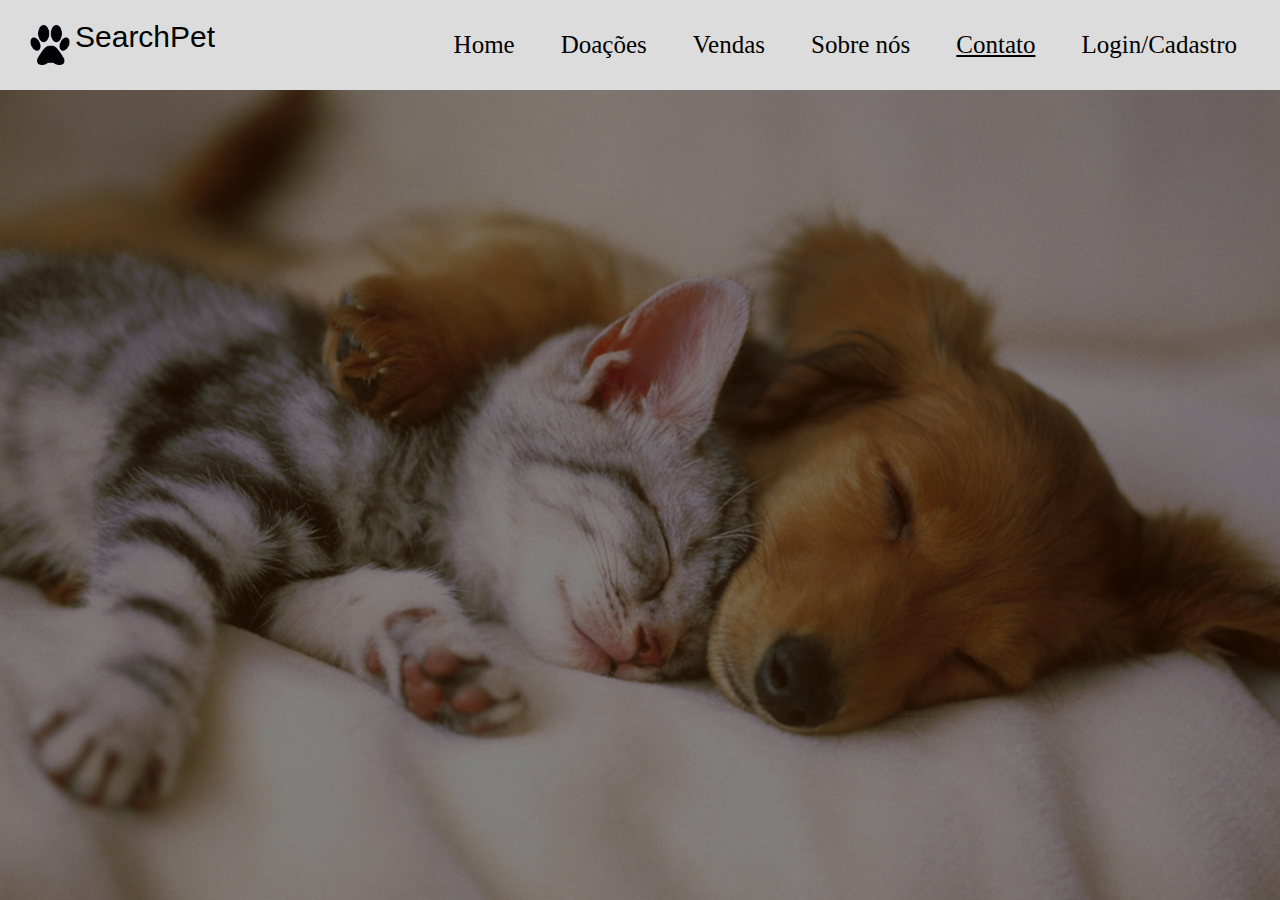
<file: searchpet/contato/index.html>
<!DOCTYPE html>
<html lang="en">

<head>
    <meta charset="UTF-8">
    <meta http-equiv="X-UA-Compatible" content="IE=edge">
    <meta name="viewport" content="width=device-width, initial-scale=1.0">
    <title>Document</title>
    <link rel="stylesheet" href="./style.css">
</head>

<body>

    <header>

        

        <div class="logo">

            <img src="./logo.png" id="imglogo">
            <p id="textologo">SearchPet</p>

        </div>
        
        <div class="botoes">

            <ul >
                <li><a href="../home/index.html">Home</a></li>
                <li><a href="../doacoes/index.html">Doações</a></li>
                <li><a href="../vendas/index.html">Vendas</li>
                <li><a href="../sobre/index.html">Sobre nós</a></li>
                <li><u>Contato</u></li>
                <li>Login/Cadastro</li>



            </ul>
        </div>

</header>



    <div class="main">

        <div id="quadro">
            
            
        </div>
    </div>


</body>

</html>
</file>
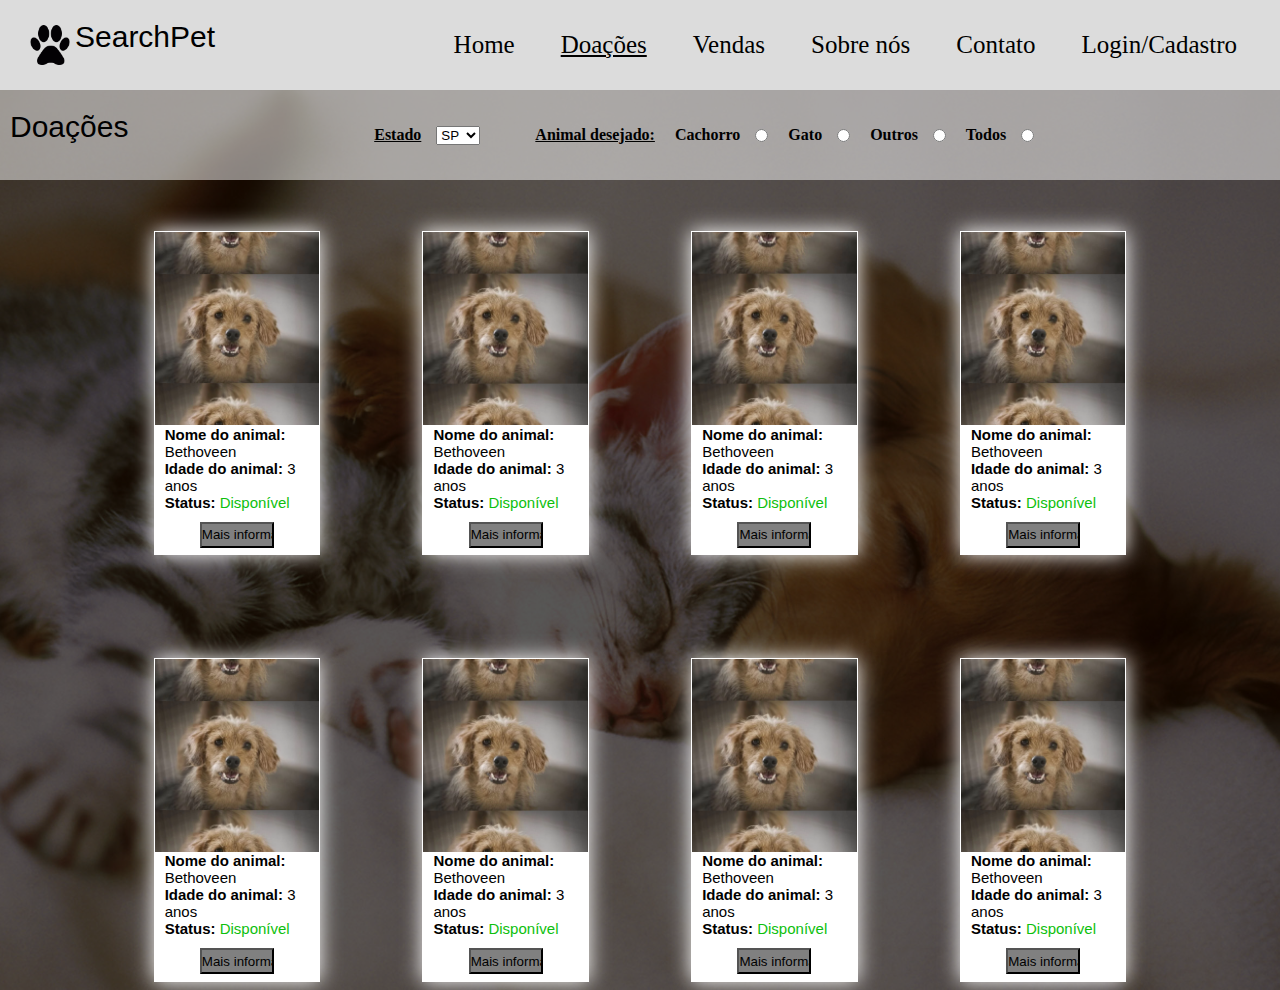
<file: searchpet/doacoes/index.html>
<!DOCTYPE html>
<html lang="en">

<head>
    <meta charset="UTF-8">
    <meta http-equiv="X-UA-Compatible" content="IE=edge">
    <meta name="viewport" content="width=device-width, initial-scale=1.0">
    <title>Document</title>
    <link rel="stylesheet" href="./style.css">
</head>

<body>

    <header>



        <div class="logo">

            <img src="./logo.png" id="imglogo">
            <p id="textologo">SearchPet</p>

        </div>

        <div class="botoes">

            <ul>
                <li><a href="../home/index.html">Home</a></li>
                <li><u>Doações</u></li>
                <li><a href="../vendas/index.html">Vendas</a></li>
                <li><a href="../sobre/index.html">Sobre nós</a></li>
                <li><a href="../contato/index.html">Contato</a></li>
                <li>Login/Cadastro</li>



            </ul>
        </div>

    </header>



    <div class="main">

        <div id="quadro">

            <div class="cabecalho">

                <p id="textodoacao"> Doações</p>
                <div id="opcoes">


                <label for="regiao"><u><b>Estado</b></u></label>
                <select id="regiao">

                    <option>SP</option>
                    <option>AL</option>
                    <option>AP</option>
                    <option>AM</option>
                    <option>BA</option>
                    <option>CE</option>
                    <option>ES</option>
                    <option>GO</option>
                    <option>MA</option>
                    <option>MT</option>
                    <option>MG</option>
                    <option>AL</option>
                    <option>AC</option>
                    <option>AL</option>


                </select><br><br>

                <label for="tipo" id="tipoanimal"><u><b>Animal desejado:</b></u></label>
                <label for="cachorro" id="tipo"> <b>Cachorro</b></label>
                <input type="radio" id="cachorro" name="Tipo" />

                <label for="gato" id="tipo"> <b>Gato</b></label>
                <input type="radio" id="gato" name="Tipo" />

                <label for="outros" id="tipo"> <b>Outros</b></label>
                <input type="radio" id="outros" name="Tipo" /> <br><br>

                <label for="todos" id="tipo"> <b>Todos</b></label>
                <input type="radio" id="todos" name="Tipo" /> <br><br>


            </div>
            </div>



            <div class="card">

                <!-- Animal 1 -->
                <div id="animal">

                    <div id="fotoanimal"></div>
                    <div id="inf-animal">
                        <p> <b>Nome do animal:</b> Bethoveen<br>
                            <b>Idade do animal:</b> 3 anos<br>
                            <b>Status: </b>
                            <h7 id="status">Disponível</h7>
                        </p>
                    </div>
                    <div id="botao-animal">
                        <input type="button" value="Mais informações" id="botao">
                    </div>

                </div>

                <!-- Animal 2 -->
                <div id="animal">

                    <div id="fotoanimal"></div>
                    <div id="inf-animal">
                        <p> <b>Nome do animal:</b> Bethoveen<br>
                            <b>Idade do animal:</b> 3 anos<br>
                            <b>Status: </b>
                            <h7 id="status">Disponível</h7>
                        </p>
                    </div>
                    <div id="botao-animal">
                        <input type="button" value="Mais informações" id="botao">
                    </div>

                </div>

                <!-- Animal 3 -->
                <div id="animal">

                    <div id="fotoanimal"></div>
                    <div id="inf-animal">
                        <p> <b>Nome do animal:</b> Bethoveen<br>
                            <b>Idade do animal:</b> 3 anos<br>
                            <b>Status: </b>
                            <h7 id="status">Disponível</h7>
                        </p>
                    </div>
                    <div id="botao-animal">
                        <input type="button" value="Mais informações" id="botao">
                    </div>

                </div>

                <!-- Animal 4 -->
                <div id="animal">

                    <div id="fotoanimal"></div>
                    <div id="inf-animal">
                        <p> <b>Nome do animal:</b> Bethoveen<br>
                            <b>Idade do animal:</b> 3 anos<br>
                            <b>Status: </b>
                            <h7 id="status">Disponível</h7>
                        </p>
                    </div>
                    <div id="botao-animal">
                        <input type="button" value="Mais informações" id="botao">
                    </div>

                </div>

                <!-- Animal 5 -->
                <div id="animal">

                    <div id="fotoanimal"></div>
                    <div id="inf-animal">
                        <p> <b>Nome do animal:</b> Bethoveen<br>
                            <b>Idade do animal:</b> 3 anos<br>
                            <b>Status: </b>
                            <h7 id="status">Disponível</h7>
                        </p>
                    </div>
                    <div id="botao-animal">
                        <input type="button" value="Mais informações" id="botao">
                    </div>

                </div>

                <!-- Animal 6 -->
                <div id="animal">

                    <div id="fotoanimal"></div>
                    <div id="inf-animal">
                        <p> <b>Nome do animal:</b> Bethoveen<br>
                            <b>Idade do animal:</b> 3 anos<br>
                            <b>Status: </b>
                            <h7 id="status">Disponível</h7>
                        </p>
                    </div>
                    <div id="botao-animal">
                        <input type="button" value="Mais informações" id="botao">
                    </div>

                </div>

                <!-- Animal 7 -->
                <div id="animal">

                    <div id="fotoanimal"></div>
                    <div id="inf-animal">
                        <p> <b>Nome do animal:</b> Bethoveen<br>
                            <b>Idade do animal:</b> 3 anos<br>
                            <b>Status: </b>
                            <h7 id="status">Disponível</h7>
                        </p>
                    </div>
                    <div id="botao-animal">
                        <input type="button" value="Mais informações" id="botao">
                    </div>

                </div>

                <!-- Animal 8 -->
                <div id="animal">

                    <div id="fotoanimal"></div>
                    <div id="inf-animal">
                        <p> <b>Nome do animal:</b> Bethoveen<br>
                            <b>Idade do animal:</b> 3 anos<br>
                            <b>Status: </b>
                            <h7 id="status">Disponível</h7>
                        </p>
                    </div>
                    <div id="botao-animal">
                        <input type="button" value="Mais informações" id="botao">
                    </div>

                </div>

                <!-- Animal 9 -->
                <div id="animal">

                    <div id="fotoanimal"></div>
                    <div id="inf-animal">
                        <p> <b>Nome do animal:</b> Bethoveen<br>
                            <b>Idade do animal:</b> 3 anos<br>
                            <b>Status: </b>
                            <h7 id="status">Disponível</h7>
                        </p>
                    </div>
                    <div id="botao-animal">
                        <input type="button" value="Mais informações" id="botao">
                    </div>

                </div>

                <!-- Animal 10 -->
                <div id="animal">

                    <div id="fotoanimal"></div>
                    <div id="inf-animal">
                        <p> <b>Nome do animal:</b> Bethoveen<br>
                            <b>Idade do animal:</b> 3 anos<br>
                            <b>Status: </b>
                            <h7 id="status">Disponível</h7>
                        </p>
                    </div>
                    <div id="botao-animal">
                        <input type="button" value="Mais informações" id="botao">
                    </div>

                </div>

                <!-- Animal 11 -->
                <div id="animal">

                    <div id="fotoanimal"></div>
                    <div id="inf-animal">
                        <p> <b>Nome do animal:</b> Bethoveen<br>
                            <b>Idade do animal:</b> 3 anos<br>
                            <b>Status: </b>
                            <h7 id="status">Disponível</h7>
                        </p>
                    </div>
                    <div id="botao-animal">
                        <input type="button" value="Mais informações" id="botao">
                    </div>

                </div>

                <!-- Animal 12 -->
                <div id="animal">

                    <div id="fotoanimal"></div>
                    <div id="inf-animal">
                        <p> <b>Nome do animal:</b> Bethoveen<br>
                            <b>Idade do animal:</b> 3 anos<br>
                            <b>Status: </b>
                            <h7 id="status">Disponível</h7>
                        </p>
                    </div>
                    <div id="botao-animal">
                        <input type="button" value="Mais informações" id="botao">
                    </div>

                </div>


                <div id="navegacao">
                    <img src="../image/um..png" id="num-pagina">
                    <img src="../image/dois.png" id="num-pagina">
                    <img src="../image/tres.png" id="num-pagina">

                </div>










            </div>
            <!--feha div card  -->



        </div>
    </div>



</body>

</html>
</file>
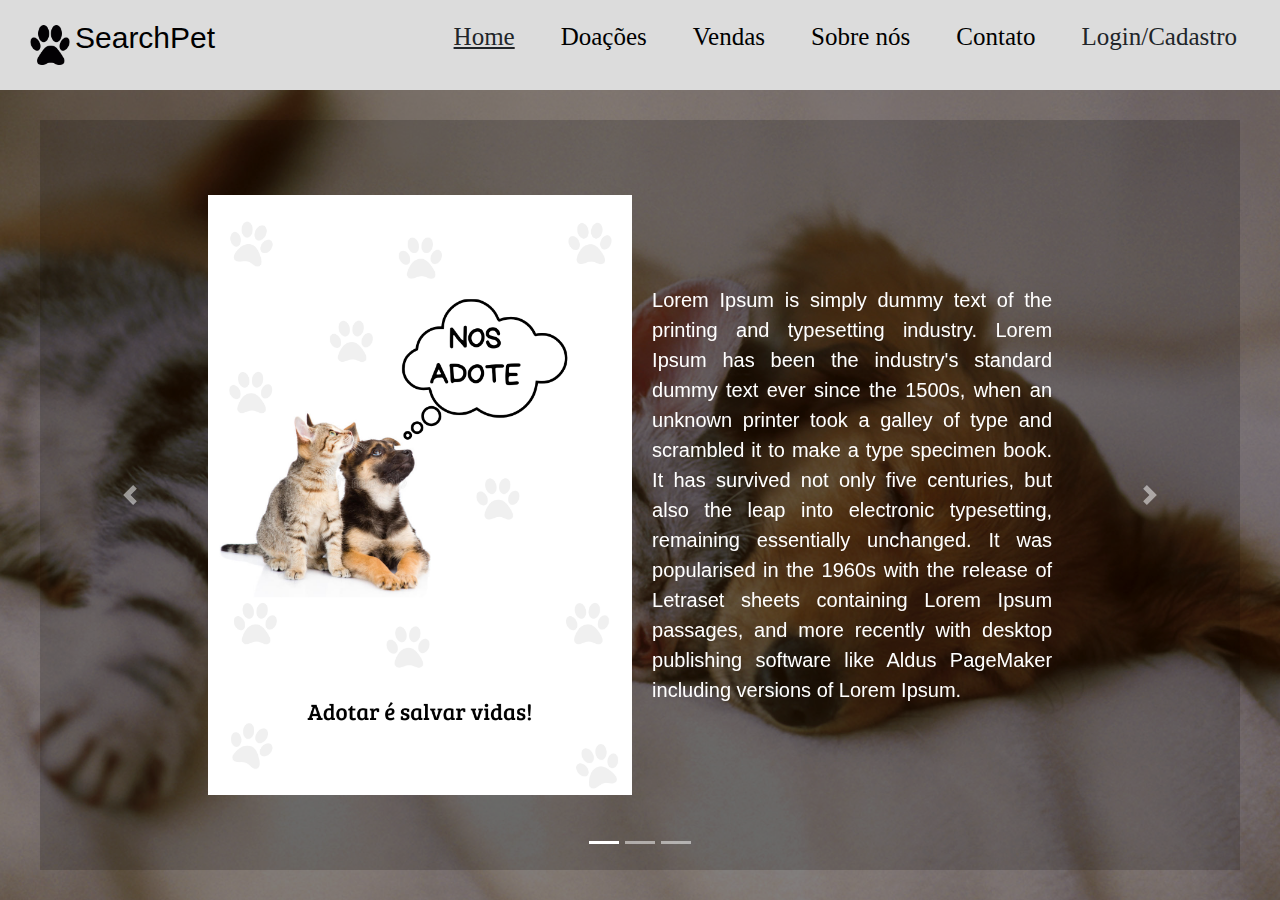
<file: searchpet/home/index.html>
<!DOCTYPE html>
<html lang="en">
    <link rel="stylesheet" href="https://maxcdn.bootstrapcdn.com/bootstrap/4.0.0/css/bootstrap.min.css" integrity="sha384-Gn5384xqQ1aoWXA+058RXPxPg6fy4IWvTNh0E263XmFcJlSAwiGgFAW/dAiS6JXm" crossorigin="anonymous">

<head>
    <meta charset="UTF-8">
    <meta http-equiv="X-UA-Compatible" content="IE=edge">
    <meta name="viewport" content="width=device-width, initial-scale=1.0">
    <title>Document</title>
    <link rel="stylesheet" href="./style.css">
</head>

<body>

    <header>

        

        <div class="logo">

            <img src="./logo.png" id="imglogo">
            <p id="textologo">SearchPet</p>

        </div>
        
        <div class="botoes">

            <ul >
                <li><u>Home</u></li>
                <li><a href="../doacoes/index.html">Doações</a></li>
                <li><a href="../vendas/index.html">Vendas</a></li>
                <li><a href="../sobre/index.html">Sobre nós</a></li>
                <li><a href="../contato/index.html">Contato</a></li>
                <li>Login/Cadastro</li>



            </ul>
        </div>

</header>



    <div class="main">

        <div id="quadro">
            
            <div id="carouselExampleIndicators" class="carousel slide" data-ride="carousel">
                <ol class="carousel-indicators">
                  <li data-target="#carouselExampleIndicators" data-slide-to="0" class="active"></li>
                  <li data-target="#carouselExampleIndicators" data-slide-to="1"></li>
                  <li data-target="#carouselExampleIndicators" data-slide-to="2"></li>
                </ol>
                <div class="carousel-inner">
                  <div class="carousel-item active">
                    <div class="fundo">
                        <div id="imagemcarrosel">
                            <img class="d-block w-100" src="../img1carousel.png" id="img" alt="First slide">
                        </div>
                        <div id="textocarrosel">
                            <p>Lorem Ipsum is simply dummy text of the printing and typesetting industry. Lorem Ipsum has been the industry's standard dummy text ever since the 1500s, when an unknown printer took a galley of type and scrambled it to make a type specimen book. It has survived not only five centuries, but also the leap into electronic typesetting, remaining essentially unchanged. It was popularised in the 1960s with the release of Letraset sheets containing Lorem Ipsum passages, and more recently with desktop publishing software like Aldus PageMaker including versions of Lorem Ipsum.</p>
                        </div>
                        
                    </div>
                  </div>

                  <div class="carousel-item">

                    <div class="fundo">
                        <div id="imagemcarrosel">
                            <img class="d-block w-100" src="../img2carousel.png" id="img" alt="First slide">
                        </div>
                        <div id="textocarrosel">
                            <p>Lorem Ipsum is simply dummy text of the printing and typesetting industry. Lorem Ipsum has been the industry's standard dummy text ever since the 1500s, when an unknown printer took a galley of type and scrambled it to make a type specimen book. It has survived not only five centuries, but also the leap into electronic typesetting, remaining essentially unchanged. It was popularised in the 1960s with the release of Letraset sheets containing Lorem Ipsum passages, and more recently with desktop publishing software like Aldus PageMaker including versions of Lorem Ipsum.</p>
                        </div>
                    </div>
                  </div>

                  <div class="carousel-item">

                    
                    <div class="fundo">
                        <div id="imagemcarrosel">
                            <img class="d-block w-100" src="../img3carousel.png" id="img" alt="First slide">
                        </div>
                        <div id="textocarrosel">
                            <p>Lorem Ipsum is simply dummy text of the printing and typesetting industry. Lorem Ipsum has been the industry's standard dummy text ever since the 1500s, when an unknown printer took a galley of type and scrambled it to make a type specimen book. It has survived not only five centuries, but also the leap into electronic typesetting, remaining essentially unchanged. It was popularised in the 1960s with the release of Letraset sheets containing Lorem Ipsum passages, and more recently with desktop publishing software like Aldus PageMaker including versions of Lorem Ipsum.</p>
                        </div>
                    </div>
                </div>
                <a class="carousel-control-prev" href="#carouselExampleIndicators" role="button" data-slide="prev">
                  <span class="carousel-control-prev-icon" aria-hidden="true"></span>
                  <span class="sr-only">Previous</span>
                </a>
                <a class="carousel-control-next" href="#carouselExampleIndicators" role="button" data-slide="next">
                  <span class="carousel-control-next-icon" aria-hidden="true"></span>
                  <span class="sr-only">Next</span>
                </a>
              </div>
            
        </div>
    </div>

<script src="https://code.jquery.com/jquery-3.3.1.slim.min.js" integrity="sha384-q8i/X+965DzO0rT7abK41JStQIAqVgRVzpbzo5smXKp4YfRvH+8abtTE1Pi6jizo" crossorigin="anonymous"></script>
<script src="https://cdnjs.cloudflare.com/ajax/libs/popper.js/1.12.9/umd/popper.min.js" integrity="sha384-ApNbgh9B+Y1QKtv3Rn7W3mgPxhU9K/ScQsAP7hUibX39j7fakFPskvXusvfa0b4Q" crossorigin="anonymous"></script>
<script src="https://maxcdn.bootstrapcdn.com/bootstrap/4.0.0/js/bootstrap.min.js" integrity="sha384-JZR6Spejh4U02d8jOt6vLEHfe/JQGiRRSQQxSfFWpi1MquVdAyjUar5+76PVCmYl" crossorigin="anonymous"></script>
</body>

</html>
</file>
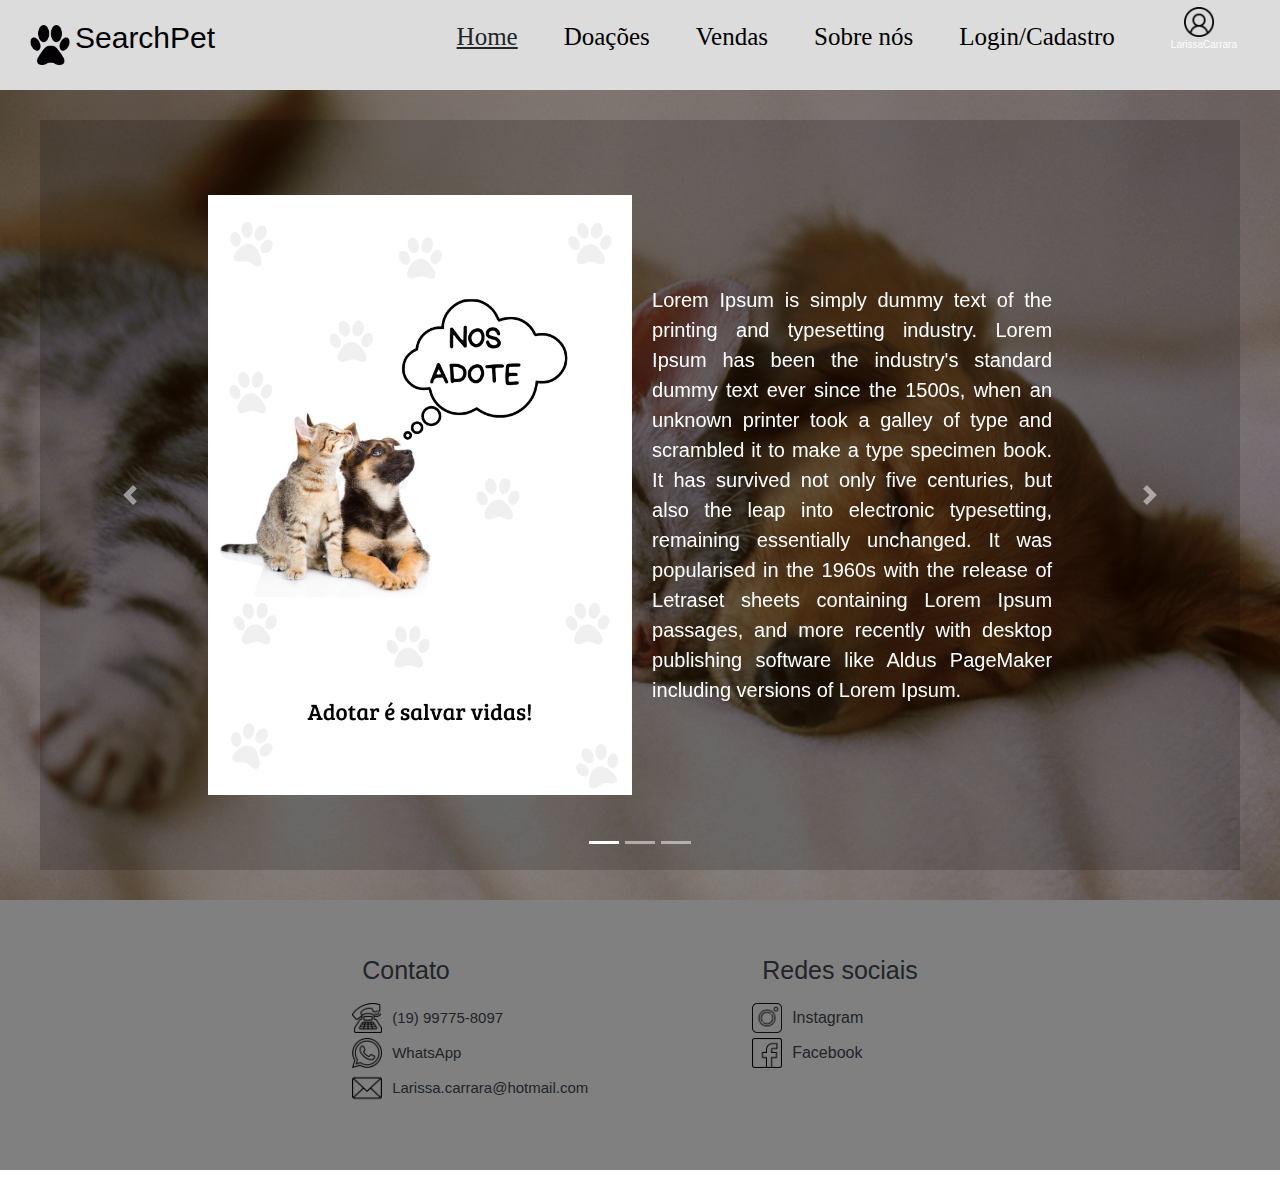
<file: searchpet/logado/index.html>
<!DOCTYPE html>
<html lang="en">
    <link rel="stylesheet"
        href="https://maxcdn.bootstrapcdn.com/bootstrap/4.0.0/css/bootstrap.min.css"
        integrity="sha384-Gn5384xqQ1aoWXA+058RXPxPg6fy4IWvTNh0E263XmFcJlSAwiGgFAW/dAiS6JXm"
        crossorigin="anonymous">

    <head>
        <meta charset="UTF-8">
        <meta http-equiv="X-UA-Compatible" content="IE=edge">
        <meta name="viewport" content="width=device-width, initial-scale=1.0">
        <title>Document</title>
        <link rel="stylesheet" href="./style.css">
    </head>

    <body>

        <header>



            <div class="logo">

                <img src="./logo.png" id="imglogo">
                <p id="textologo">SearchPet</p>

            </div>

            <div class="menuBotao">
                <div class="barra"></div>
                <div class="barra"></div>
                <div class="barra"></div>
            </div>
            
            <div class="botoes">
                
                <ul>
                    <li><u>Home</u></li>
                    <li><a href="../doacoes/index.html">Doações</a></li>
                    <li><a href="../vendas/index.html">Vendas</a></li>
                    <li><a href="../sobre/index.html">Sobre nós</a></li>
                    <li><a href="../login/index.html">Login/Cadastro</a></li>
                    <li> 
                        <div id="divuser">
                            <img src="../image/user_branco.png" id="user">
                            <p id="textuser">LarissaCarrara</p>
                        </div>
                    </li>
                </ul>
            </div>
            
           
        </header>



        <main class="main">

            <div id="quadro">

                <div id="carouselExampleIndicators" class="carousel slide"
                    data-ride="carousel">
                    <ol class="carousel-indicators">
                        <li data-target="#carouselExampleIndicators"
                            data-slide-to="0" class="active"></li>
                        <li data-target="#carouselExampleIndicators"
                            data-slide-to="1"></li>
                        <li data-target="#carouselExampleIndicators"
                            data-slide-to="2"></li>
                    </ol>
                    <div class="carousel-inner">
                        <div class="carousel-item active">
                            <div class="fundo">
                                <div id="imagemcarrosel">
                                    <img class="d-block w-100"
                                        src="../img1carousel.png" id="img"
                                        alt="First slide">
                                </div>
                                <div id="textocarrosel">
                                    <p>Lorem Ipsum is simply dummy text of the
                                        printing and typesetting industry. Lorem
                                        Ipsum has been the industry's standard
                                        dummy text ever since the 1500s, when an
                                        unknown printer took a galley of type
                                        and scrambled it to make a type specimen
                                        book. It has survived not only five
                                        centuries, but also the leap into
                                        electronic typesetting, remaining
                                        essentially unchanged. It was
                                        popularised in the 1960s with the
                                        release of Letraset sheets containing
                                        Lorem Ipsum passages, and more recently
                                        with desktop publishing software like
                                        Aldus PageMaker including versions of
                                        Lorem Ipsum.</p>
                                </div>

                            </div>
                        </div>

                        <div class="carousel-item">

                            <div class="fundo">
                                <div id="imagemcarrosel">
                                    <img class="d-block w-100"
                                        src="../img2carousel.png" id="img"
                                        alt="First slide">
                                </div>
                                <div id="textocarrosel">
                                    <p>Lorem Ipsum is simply dummy text of the
                                        printing and typesetting industry. Lorem
                                        Ipsum has been the industry's standard
                                        dummy text ever since the 1500s, when an
                                        unknown printer took a galley of type
                                        and scrambled it to make a type specimen
                                        book. It has survived not only five
                                        centuries, but also the leap into
                                        electronic typesetting, remaining
                                        essentially unchanged. It was
                                        popularised in the 1960s with the
                                        release of Letraset sheets containing
                                        Lorem Ipsum passages, and more recently
                                        with desktop publishing software like
                                        Aldus PageMaker including versions of
                                        Lorem Ipsum.</p>
                                </div>
                            </div>
                        </div>

                        <div class="carousel-item">


                            <div class="fundo">
                                <div id="imagemcarrosel">
                                    <img class="d-block w-100"
                                        src="../img3carousel.png" id="img"
                                        alt="First slide">
                                </div>
                                <div id="textocarrosel">
                                    <p>Lorem Ipsum is simply dummy text of the
                                        printing and typesetting industry. Lorem
                                        Ipsum has been the industry's standard
                                        dummy text ever since the 1500s, when an
                                        unknown printer took a galley of type
                                        and scrambled it to make a type specimen
                                        book. It has survived not only five
                                        centuries, but also the leap into
                                        electronic typesetting, remaining
                                        essentially unchanged. It was
                                        popularised in the 1960s with the
                                        release of Letraset sheets containing
                                        Lorem Ipsum passages, and more recently
                                        with desktop publishing software like
                                        Aldus PageMaker including versions of
                                        Lorem Ipsum.</p>
                                </div>
                            </div>
                        </div>
                        <a class="carousel-control-prev"
                            href="#carouselExampleIndicators" role="button"
                            data-slide="prev">
                            <span class="carousel-control-prev-icon"
                                aria-hidden="true"></span>
                            <span class="sr-only">Previous</span>
                        </a>
                        <a class="carousel-control-next"
                            href="#carouselExampleIndicators" role="button"
                            data-slide="next">
                            <span class="carousel-control-next-icon"
                                aria-hidden="true"></span>
                            <span class="sr-only">Next</span>
                        </a>
                    </div>

                </div>
            </div>
            </main>

            <footer>
                <div class="rodape">
                    <div class="contato">
                        <h3 id="titlecont">Contato</h3>
                        <ul>
                            <li>
                                <span><img src="../image/telefone-fixo (2).png"
                                        id="imgf"></span>(19) 99775-8097
                            </li>
                            <li>
                                <span><img src="../image/whatsapp.png"
                                        id="imgf"></span>WhatsApp
                            </li>
                            <li>
                                <span><img src="../image/email.png" id="imgf"></span>Larissa.carrara@hotmail.com
                            </li>
                        </ul>
                    </div>

                    <div class="siga">
                        <h3 id="titlecont">Redes sociais</h3>
                        <ul>
                            <li>
                                <span><img src="../image/instagram-logo.png"
                                        id="imgf"></span>Instagram
                            </li>
                            <li>
                                <span><img src="../image/facebook.png"
                                        id="imgf"></span>Facebook
                            </li>
                        </ul>
                    </div>
                </div>



            </footer>

            <script src="https://code.jquery.com/jquery-3.3.1.slim.min.js"
                integrity="sha384-q8i/X+965DzO0rT7abK41JStQIAqVgRVzpbzo5smXKp4YfRvH+8abtTE1Pi6jizo"
                crossorigin="anonymous"></script>
            <script
                src="https://cdnjs.cloudflare.com/ajax/libs/popper.js/1.12.9/umd/popper.min.js"
                integrity="sha384-ApNbgh9B+Y1QKtv3Rn7W3mgPxhU9K/ScQsAP7hUibX39j7fakFPskvXusvfa0b4Q"
                crossorigin="anonymous"></script>
            <script
                src="https://maxcdn.bootstrapcdn.com/bootstrap/4.0.0/js/bootstrap.min.js"
                integrity="sha384-JZR6Spejh4U02d8jOt6vLEHfe/JQGiRRSQQxSfFWpi1MquVdAyjUar5+76PVCmYl"
                crossorigin="anonymous"></script>
        </body>

    </html>
</file>
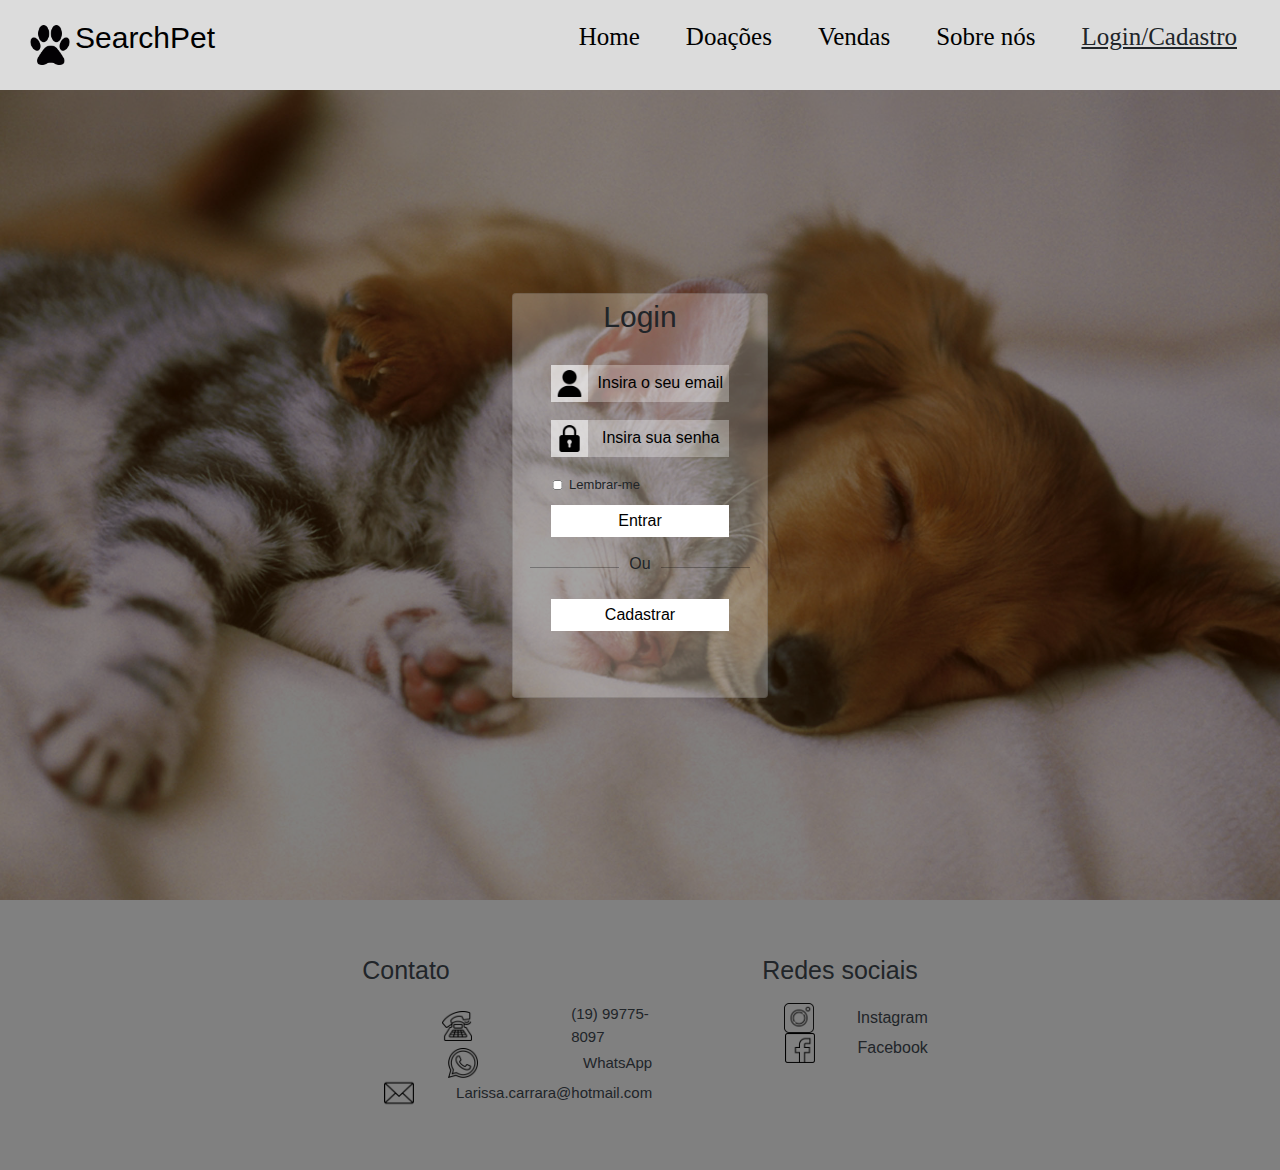
<file: searchpet/login/index.html>
<!DOCTYPE html>
<html lang="en">
    <link rel="stylesheet"
        href="https://maxcdn.bootstrapcdn.com/bootstrap/4.0.0/css/bootstrap.min.css"
        integrity="sha384-Gn5384xqQ1aoWXA+058RXPxPg6fy4IWvTNh0E263XmFcJlSAwiGgFAW/dAiS6JXm"
        crossorigin="anonymous">

    <head>
        <meta charset="UTF-8">
        <meta http-equiv="X-UA-Compatible" content="IE=edge">
        <meta name="viewport" content="width=device-width, initial-scale=1.0">
        <title>Document</title>
        <link rel="stylesheet" href="./style.css">
    </head>

    <body>

        <header>



            <div class="logo">

                <img src="./logo.png" id="imglogo">
                <p id="textologo">SearchPet</p>

            </div>

            <div class="botoes">
                <div class="menuBotao">
                    <div class="barra"></div>
                    <div class="barra"></div>
                    <div class="barra"></div>
                </div>
                <ul>
                    <li><a href="../home/index.html">Home</a></li>
                    <li><a href="../doacoes/index.html">Doações</a></li>
                    <li><a href="../vendas/index.html">Vendas</a></li>
                    <li><a href="../sobre/index.html">Sobre nós</a></li>
                    <li><u>Login/Cadastro</u></li>
                </ul>
            </div>
        </header>

        <main class="main">

            <div id="quadro">
                <div class="card">

                    <form class="form">
                       <p id="textlogin"> Login</p>


                        <div id="div_email">
                            <label><img src="../image/user.png" id="img_login"></label>
                            <input type="email" id="login" placeholder=" Insira o seu email" required/> 
                        </div>
                        
			            <div id="div_senha">
                            <label><img src="../image/padlock.png" id="img_login"></label>
                            <input type="password" id="senha" placeholder="  Insira sua senha" required/> 
                        </div>
                       
                        <div id="checkbox">
                            <input type="checkbox" id="lembrar">
                            <label for="lembrar" id="textlembrar">Lembrar-me</label>
                        </div>
                        <input type="button" value="Entrar" id="botao_entrar" onclick="login.value == 'larissa.carrara@hotmail.com' && senha.value =='1234' ? alert('Sucesso'):alert('Login inválido')">
                        <span>
                             <hr size="10" width="35%" id="linha"> 
                            <p id="textspan">Ou</p>
                            <hr size="10" width="35%" id="linha">
                        </span>
                        
                        <input type="button" value="Cadastrar" id="botao_cadastro">
                    </form>
                    
                    
                
                </div>

            </div>

               
        </main>


            <footer>
                <div class="rodape">
                    <div class="contato">
                        <h3 id="titlecont">Contato</h3>
                        <ul>
                            <li>
                                <span><img src="../image/telefone-fixo (2).png"
                                        id="imgf"></span>(19) 99775-8097
                            </li>
                            <li>
                                <span><img src="../image/whatsapp.png"
                                        id="imgf"></span>WhatsApp
                            </li>
                            <li>
                                <span><img src="../image/email.png" id="imgf"></span>Larissa.carrara@hotmail.com
                            </li>
                        </ul>
                    </div>

                    <div class="siga">
                        <h3 id="titlecont">Redes sociais</h3>
                        <ul>
                            <li>
                                <span><img src="../image/instagram-logo.png"
                                        id="imgf"></span>Instagram
                            </li>
                            <li>
                                <span><img src="../image/facebook.png"
                                        id="imgf"></span>Facebook
                            </li>
                        </ul>
                    </div>
                </div>



            </footer>
        </body>
        




    </html>
</file>
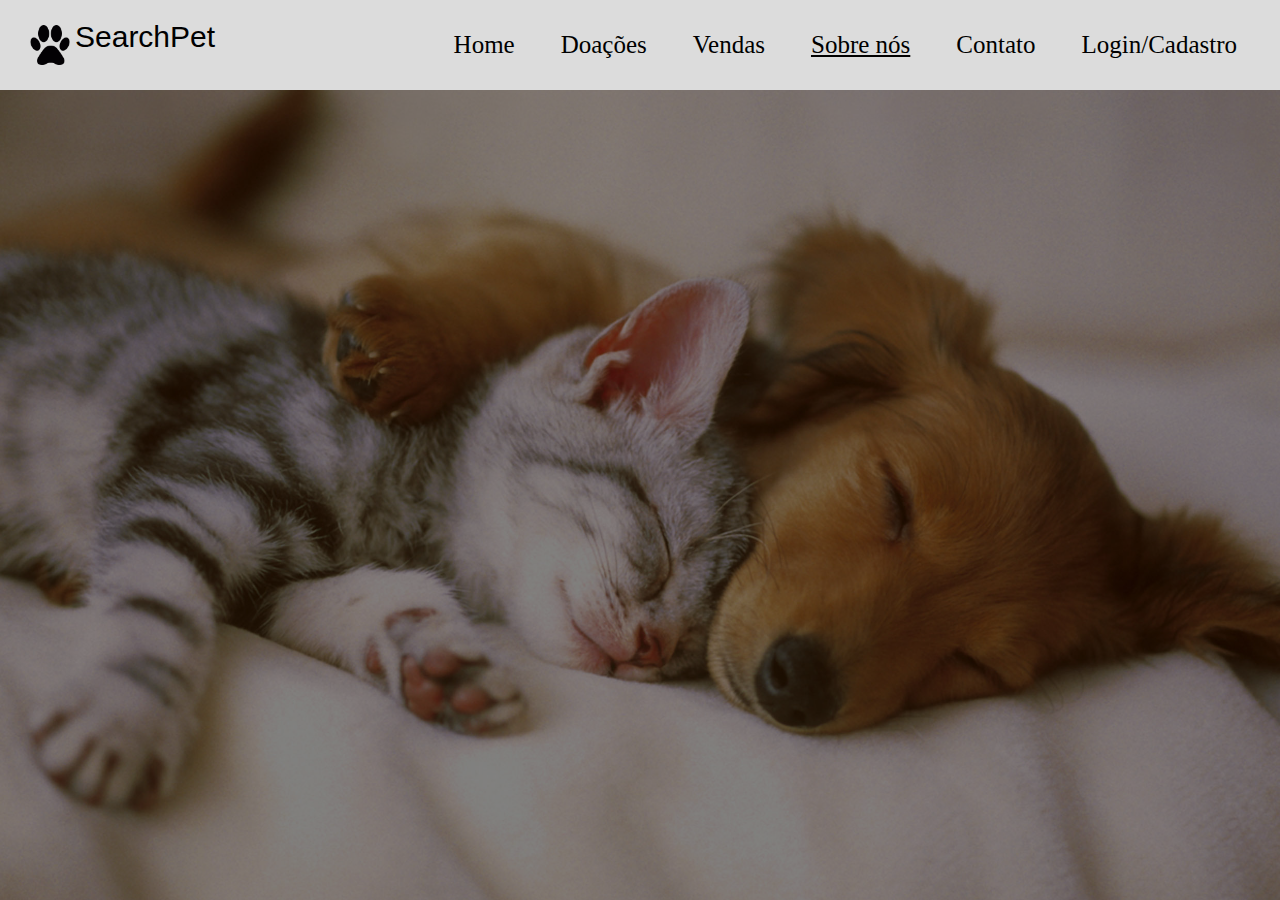
<file: searchpet/sobre/index.html>
<!DOCTYPE html>
<html lang="en">

<head>
    <meta charset="UTF-8">
    <meta http-equiv="X-UA-Compatible" content="IE=edge">
    <meta name="viewport" content="width=device-width, initial-scale=1.0">
    <title>Document</title>
    <link rel="stylesheet" href="./style.css">
</head>

<body>

    <header>

        

        <div class="logo">

            <img src="./logo.png" id="imglogo">
            <p id="textologo">SearchPet</p>

        </div>
        
        <div class="botoes">

            <ul >
                <li><a href="../home/index.html">Home</a></li>
                <li><a href="../doacoes/index.html">Doações</a></li>
                <li><a href="../vendas/index.html">Vendas</a></li>
                <li> <u>Sobre nós</u></li>
                <li><a href="../contato/index.html">Contato</a></li>
                <li>Login/Cadastro</li>



            </ul>
        </div>

</header>



    <div class="main">

        <div id="quadro">
            
            
        </div>
    </div>


</body>

</html>
</file>
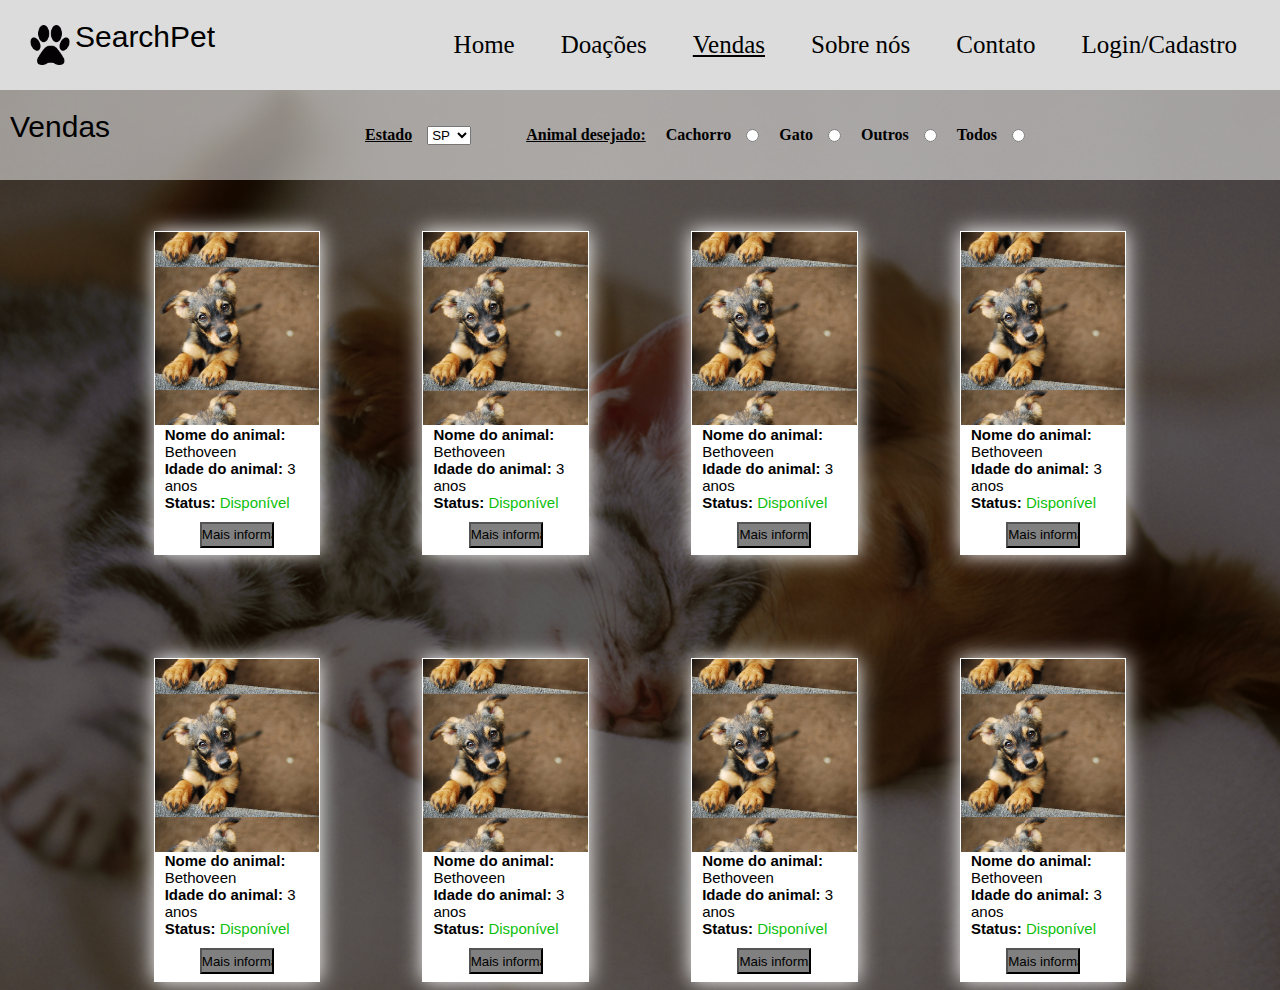
<file: searchpet/vendas/index.html>
<!DOCTYPE html>
<html lang="en">

<head>
    <meta charset="UTF-8">
    <meta http-equiv="X-UA-Compatible" content="IE=edge">
    <meta name="viewport" content="width=device-width, initial-scale=1.0">
    <title>Document</title>
    <link rel="stylesheet" href="./style.css">
</head>

<body>

    <header>



        <div class="logo">

            <img src="./logo.png" id="imglogo">
            <p id="textologo">SearchPet</p>

        </div>

        <div class="botoes">

            <ul>
                <li><a href="../home/index.html">Home</a></li>
                <li><a href="../doacoes/index.html">Doações</a></li>
                <li><u>Vendas</u></a></li>
                <li><a href="../sobre/index.html">Sobre nós</a></li>
                <li><a href="../contato/index.html">Contato</a></li>
                <li>Login/Cadastro</li>



            </ul>
        </div>

    </header>



    <div class="main">

        <div id="quadro">

            <div class="cabecalho">
                <p id="textodoacao"> Vendas</p>
                <div id="opcoes">


                    <label for="regiao"><u><b>Estado</b></u></label>
                    <select id="regiao">
    
                        <option>SP</option>
                        <option>AL</option>
                        <option>AP</option>
                        <option>AM</option>
                        <option>BA</option>
                        <option>CE</option>
                        <option>ES</option>
                        <option>GO</option>
                        <option>MA</option>
                        <option>MT</option>
                        <option>MG</option>
                        <option>AL</option>
                        <option>AC</option>
                        <option>AL</option>
    
    
                    </select><br><br>
    
                    <label for="tipo" id="tipoanimal"><u><b>Animal desejado:</b></u></label>
                    <label for="cachorro" id="tipo"> <b>Cachorro</b></label>
                    <input type="radio" id="cachorro" name="Tipo" />
    
                    <label for="gato" id="tipo"> <b>Gato</b></label>
                    <input type="radio" id="gato" name="Tipo" />
    
                    <label for="outros" id="tipo"> <b>Outros</b></label>
                    <input type="radio" id="outros" name="Tipo" /> <br><br>
    
                    <label for="todos" id="tipo"> <b>Todos</b></label>
                    <input type="radio" id="todos" name="Tipo" /> <br><br>
    
    
                </div>

               
            </div>



            <div class="card">

                <!-- Animal 1 -->
                <div id="animal">

                    <div id="fotoanimal"></div>
                    <div id="inf-animal">
                        <p> <b>Nome do animal:</b> Bethoveen<br>
                            <b>Idade do animal:</b> 3 anos<br>
                            <b>Status: </b>
                            <h7 id="status">Disponível</h7>
                        </p>
                    </div>
                    <div id="botao-animal">
                        <input type="button" value="Mais informações" id="botao">
                    </div>

                </div>

                <!-- Animal 2 -->
                <div id="animal">

                    <div id="fotoanimal"></div>
                    <div id="inf-animal">
                        <p> <b>Nome do animal:</b> Bethoveen<br>
                            <b>Idade do animal:</b> 3 anos<br>
                            <b>Status: </b>
                            <h7 id="status">Disponível</h7>
                        </p>
                    </div>
                    <div id="botao-animal">
                        <input type="button" value="Mais informações" id="botao">
                    </div>

                </div>

                <!-- Animal 3 -->
                <div id="animal">

                    <div id="fotoanimal"></div>
                    <div id="inf-animal">
                        <p> <b>Nome do animal:</b> Bethoveen<br>
                            <b>Idade do animal:</b> 3 anos<br>
                            <b>Status: </b>
                            <h7 id="status">Disponível</h7>
                        </p>
                    </div>
                    <div id="botao-animal">
                        <input type="button" value="Mais informações" id="botao">
                    </div>

                </div>

                <!-- Animal 4 -->
                <div id="animal">

                    <div id="fotoanimal"></div>
                    <div id="inf-animal">
                        <p> <b>Nome do animal:</b> Bethoveen<br>
                            <b>Idade do animal:</b> 3 anos<br>
                            <b>Status: </b>
                            <h7 id="status">Disponível</h7>
                        </p>
                    </div>
                    <div id="botao-animal">
                        <input type="button" value="Mais informações" id="botao">
                    </div>

                </div>

                <!-- Animal 5 -->
                <div id="animal">

                    <div id="fotoanimal"></div>
                    <div id="inf-animal">
                        <p> <b>Nome do animal:</b> Bethoveen<br>
                            <b>Idade do animal:</b> 3 anos<br>
                            <b>Status: </b>
                            <h7 id="status">Disponível</h7>
                        </p>
                    </div>
                    <div id="botao-animal">
                        <input type="button" value="Mais informações" id="botao">
                    </div>

                </div>

                <!-- Animal 6 -->
                <div id="animal">

                    <div id="fotoanimal"></div>
                    <div id="inf-animal">
                        <p> <b>Nome do animal:</b> Bethoveen<br>
                            <b>Idade do animal:</b> 3 anos<br>
                            <b>Status: </b>
                            <h7 id="status">Disponível</h7>
                        </p>
                    </div>
                    <div id="botao-animal">
                        <input type="button" value="Mais informações" id="botao">
                    </div>

                </div>

                <!-- Animal 7 -->
                <div id="animal">

                    <div id="fotoanimal"></div>
                    <div id="inf-animal">
                        <p> <b>Nome do animal:</b> Bethoveen<br>
                            <b>Idade do animal:</b> 3 anos<br>
                            <b>Status: </b>
                            <h7 id="status">Disponível</h7>
                        </p>
                    </div>
                    <div id="botao-animal">
                        <input type="button" value="Mais informações" id="botao">
                    </div>

                </div>

                <!-- Animal 8 -->
                <div id="animal">

                    <div id="fotoanimal"></div>
                    <div id="inf-animal">
                        <p> <b>Nome do animal:</b> Bethoveen<br>
                            <b>Idade do animal:</b> 3 anos<br>
                            <b>Status: </b>
                            <h7 id="status">Disponível</h7>
                        </p>
                    </div>
                    <div id="botao-animal">
                        <input type="button" value="Mais informações" id="botao">
                    </div>

                </div>

                <!-- Animal 9 -->
                <div id="animal">

                    <div id="fotoanimal"></div>
                    <div id="inf-animal">
                        <p> <b>Nome do animal:</b> Bethoveen<br>
                            <b>Idade do animal:</b> 3 anos<br>
                            <b>Status: </b>
                            <h7 id="status">Disponível</h7>
                        </p>
                    </div>
                    <div id="botao-animal">
                        <input type="button" value="Mais informações" id="botao">
                    </div>

                </div>

                <!-- Animal 10 -->
                <div id="animal">

                    <div id="fotoanimal"></div>
                    <div id="inf-animal">
                        <p> <b>Nome do animal:</b> Bethoveen<br>
                            <b>Idade do animal:</b> 3 anos<br>
                            <b>Status: </b>
                            <h7 id="status">Disponível</h7>
                        </p>
                    </div>
                    <div id="botao-animal">
                        <input type="button" value="Mais informações" id="botao">
                    </div>

                </div>

                <!-- Animal 11 -->
                <div id="animal">

                    <div id="fotoanimal"></div>
                    <div id="inf-animal">
                        <p> <b>Nome do animal:</b> Bethoveen<br>
                            <b>Idade do animal:</b> 3 anos<br>
                            <b>Status: </b>
                            <h7 id="status">Disponível</h7>
                        </p>
                    </div>
                    <div id="botao-animal">
                        <input type="button" value="Mais informações" id="botao">
                    </div>

                </div>

                <!-- Animal 12 -->
                <div id="animal">

                    <div id="fotoanimal"></div>
                    <div id="inf-animal">
                        <p> <b>Nome do animal:</b> Bethoveen<br>
                            <b>Idade do animal:</b> 3 anos<br>
                            <b>Status: </b>
                            <h7 id="status">Disponível</h7>
                        </p>
                    </div>
                    <div id="botao-animal">
                        <input type="button" value="Mais informações" id="botao">
                    </div>
                </div>

                <div id="navegacao">
                    <img src="../image/um..png" id="num-pagina">
                    <img src="../image/dois.png" id="num-pagina">
                    <img src="../image/tres.png" id="num-pagina">

                </div>

            </div> <!-- fecha div card -->

         </div> <!-- fecha div quadro -->

    </div>  <!-- fecha div main -->




</body>

</html>
</file>
<file: searchpet/contato/style.css>
* {
    margin: 0;
    padding: 0;
    box-sizing: border-box;
}

header {

    display: flex;
    align-items: center;
    justify-content: space-between;
    width: 100vw;
    height: 10vh;
    background-color: gainsboro;
    

}



.logo {
    display: flex;
    align-items: center;
    margin-left: 30px;
}
#imglogo {
    width: 40px;
}
#textologo {
    font-size: 30px;
    margin-left: 5px;
    width: 40px;
    color: black
}

.botoes > ul{
    display: flex;
    align-items: center;

}
ul {
    list-style: none;
}

ul > li {
    font-size: 25px;
    margin: 0px 40px 0px 0px;
    padding: 3px;
}

ul > li> a:hover {

    color: rgb(178, 178, 178);
    
}



.main {

    width: 100vw;
    height: 90vh;
    background-image: url(./home.jpg);
    background-repeat: no-repeat;
    background-size: cover;
    background-position: center;
    display: flex;
    justify-content: center;
    align-items: center;

}

#quadro {

    width: 100%;
    height: 100%;
    background-color: rgba(0, 0, 0, 0.496);
    display: flex;
    flex-direction: column;
    justify-content: center;
    align-items: center;
  
}

p {
    margin: 0px 0px 16px 10px;
    font-size: 20px;
    color: white;
    font-family: Arial, Helvetica, sans-serif;
}

a{
    text-decoration: none;
    color: black;
}
</file>
<file: searchpet/doacoes/style.css>
* {
    margin: 0;
    padding: 0;
    box-sizing: border-box;
}

header {

    display: flex;
    align-items: center;
    justify-content: space-between;
    width: 100vw;
    height: 10vh;
    background-color: gainsboro;
    

}



.logo {
    display: flex;
    align-items: center;
    margin-left: 30px;
}
#imglogo {
    width: 40px;
}
#textologo {
    font-size: 30px;
    margin-left: 5px;
    width: 40px;
    color: black
}

.botoes > ul{
    display: flex;
    align-items: center;

}
ul {
    list-style: none;
}

ul > li {
    font-size: 25px;
    margin: 0px 40px 0px 0px;
    padding: 3px;
}

ul > li> a:hover {

    color: rgb(178, 178, 178);
    
}



.main {

    width: 100vw;
    height: 100vh;
    background-image: url(./home.jpg);
    background-repeat: no-repeat;
    background-size: cover;
    background-position: center;
    display: flex;
    justify-content: center;
    align-items: center;

}

#quadro {

    width: 100%;
    height: 100%;
    background-color: rgba(0, 0, 0, 0.66);
    display: flex;
    flex-direction: column;
    
  
}

p {
    margin: 0px 0px 16px 10px;
    font-size: 20px;
    color: white;
    font-family: Arial, Helvetica, sans-serif;
}

a{
    text-decoration: none;
    color: black;
}

.cabecalho{
    width: 100vw;
    height: 10vh;
    background-color: rgba(255, 255, 255, 0.502);
    display: flex;
    align-items: center;
    
}
#opcoes{
    width: 100vw;
    height: 10vh;
    display: flex;
    justify-content: center;
    align-items: center;
}

#regiao{
    margin-left: 15px;
}
#tipo{
    margin-left: 20px;
}
#tipoanimal{
    margin-left: 55px;
}
#cachorro{
    margin-left: 15px;
}
#gato{
    margin-left: 15px;
}
#outros {
    margin-left: 15px;
}
#todos{
    margin-left: 15px;
}

#textodoacao{
    color: black;
    font-size: 30px;
}
.card{
    width: 100vw;
    height: 100vh;
    display:flex;

    justify-content: center;
    flex-wrap: wrap;
    align-items: center;
    overflow: scroll;
}

#animal{
    width: 13%;
    height: 40%;
    background-color: white;
    margin: 4%;
    border: 1px solid white;
    box-shadow: 0px 0px 20px white;
    /* overflow: scroll; */
    
}

#fotoanimal{
    width: 100%;
    height: 60%;
    background-image: url("animal1.png");
    background-position: center;
    background-size: contain;
    
}
#inf-animal{
    width: 100%;
    height: 30%;
    display: flex;
    flex-direction: column;
    justify-content: center;
    
   
}
#botao-animal{
    width: 100%;
    height: 40%;
    display: flex;
    justify-content: center;
}

#inf-animal>p {
    color: black;
    font-size: 15px;
    margin-top: 5px;
}
#botao{
    width: 45%;
    height: 20%;
    background-color: gray;
}
#status{
    color:rgb(13, 192, 13);
}
#num-pagina{
    height: 20px;
    width: 20px;
    margin-left: 5px;
    
}
#navegacao{
    display: flex;
    justify-content: center;
    width: 100%;
    height: 12%;
}
#botao:hover{
    color: rgb(255, 255, 255);
}
</file>
<file: searchpet/home/style.css>
* {
    margin: 0;
    padding: 0;
    box-sizing: border-box;
}

header {

    display: flex;
    align-items: center;
    justify-content: space-between;
    width: 100vw;
    height: 10vh;
    background-color: gainsboro;
    

}



.logo {
    display: flex;
    align-items: center;
    margin-left: 30px;
}
#imglogo {
    width: 40px;
}
#textologo {
    font-size: 30px;
    margin-left: 5px;
    width: 40px;
    color: black
}

.botoes > ul{
    display: flex;
    align-items: center;

}
ul {
    list-style: none;
}

header>.botoes>ul > li {
    font-size: 25px;
    margin: 0px 40px 0px 0px;
    padding: 3px;
    font-family:Georgia, 'Times New Roman', Times, serif;
}

header>.botoes>ul > li> a:hover {

    color: rgb(178, 178, 178);
    text-decoration: underline;
    
}


.main {

    width: 100vw;
    height: 90vh;
    background-image: url(./home.jpg);
    background-repeat: no-repeat;
    background-size: cover;
    background-position: center;
    display: flex;
    justify-content: center;
    align-items: center;

}

#quadro {

    width: 100%;
    height: 100%;
    background-color: rgba(0, 0, 0, 0.496);
    display: flex;
    flex-direction: column;
    justify-content: center;
    align-items: center;
  
}

p {
    margin: 0px 0px 16px 10px;
    font-size: 20px;
    color: white;
    font-family: Arial, Helvetica, sans-serif;
}

a{
    text-decoration: none;
    color: black;
}

#img {
    width: 100px;
    max-height: 600px;
} 

.fundo {
    width: 1200px;
    height: 750px;
    display: flex;
    align-items: center;
    justify-content: center;
    background-color: rgba(0, 0, 0, 0.178);
}


#textocarrosel > p {
    max-width: 400px;
    width: 100%;
    margin: 0px 20px;
    text-align: justify;
}
@media(max-width: 1200px){
    .barra{
        background-color: black;
        width: 30px;
        height: 5px;
        margin: 5px;
        border-radius: 5px;
    }
    
    .botoes ul {
        display: none;
    }

    header{
        min-width: 280px;
        width: 100%;
        min-height: 50px;
    }
    .botoes ul li {
        border-bottom: 1px solid black;
    }

    .logo {
        margin-left: 10px;
    }
    .main{
        min-width: 280px;
        /* height: 500px; */
        min-height: 280px;
    }
    .fundo {
        flex-direction: column;
        width: 100%;  
        height: 100%;      
    }
    
    p {
        font-size: 10px;
    }
    #img{
        height: 200px;
    }

    #textocarrosel p{
        margin: 30px;
        max-width: 200px;
    }
}

.rodape {
    padding: 45px;
    display: flex;
    justify-content: center;
    width: 100%;
    height: 100%;

}

footer {

    height: 30vh;
    width: 100vw;
    background-color: gray;
}

#imgf {
    height: 30px;
    margin-right: 10px;
}

.contato>ul>li {
    margin-bottom: 5px;
    font-size: 15px;
    display: flex;
    align-items: center;

}

.contato>ul {
    width: 300px;

}

#titlecont {
    font-size: 25px;
    padding: 10px;
}

.contato {
    width: 400px;
}
.siga>ul>li{
    display: flex;
    align-items: center;
    margin-bottom: 5px;
}
.siga>ul>li:hover{
    color: white;
}
.contato>ul>li:hover{
    color: white;
}
</file>
<file: searchpet/logado/style.css>
* {
    margin: 0;
    padding: 0;
    box-sizing: border-box;
}

header {

    display: flex;
    align-items: center;
    justify-content: space-between;
    width: 100vw;
    height: 10vh;
    background-color: gainsboro;
    

}



.logo {
    display: flex;
    align-items: center;
    margin-left: 30px;
}
#imglogo {
    width: 40px;
}
#textologo {
    font-size: 30px;
    margin-left: 5px;
    width: 40px;
    color: black
}

.botoes > ul{
    display: flex;
    align-items: center;

}
ul {
    list-style: none;
    height: 100%;
}

#divuser{
    display: flex;
    flex-direction: column;
    align-items: center;
    height: 1%;
}
#textuser{
    font-size: 10px;
    height: 1%;
}
#user{
    width: 30px;
}

header>.botoes>ul > li {
    font-size: 25px;
    margin: 0px 40px 0px 0px;
    padding: 3px;
    font-family:Georgia, 'Times New Roman', Times, serif;
    display: flex;
    align-items: center;
}

header>.botoes>ul > li> a:hover {

    color: rgb(178, 178, 178);
    text-decoration: underline;
    
}


.main {

    width: 100vw;
    height: 90vh;
    background-image: url(./home.jpg);
    background-repeat: no-repeat;
    background-size: cover;
    background-position: center;
    display: flex;
    justify-content: center;
    align-items: center;

}

#quadro {

    width: 100%;
    height: 100%;
    background-color: rgba(0, 0, 0, 0.496);
    display: flex;
    flex-direction: column;
    justify-content: center;
    align-items: center;
  
}

p {
    margin: 0px 0px 16px 10px;
    font-size: 20px;
    color: white;
    font-family: Arial, Helvetica, sans-serif;
}

a{
    text-decoration: none;
    color: black;
}

#img {
    width: 100px;
    max-height: 600px;
} 

.fundo {
    width: 1200px;
    height: 750px;
    display: flex;
    align-items: center;
    justify-content: center;
    background-color: rgba(0, 0, 0, 0.178);
}


#textocarrosel > p {
    max-width: 400px;
    width: 100%;
    margin: 0px 20px;
    text-align: justify;
}
@media(max-width: 1200px){
    .barra{
        background-color: black;
        width: 30px;
        height: 5px;
        margin: 5px;
        border-radius: 5px;
    }
    
    .botoes ul {
        display: none;
    }

    header{
        min-width: 280px;
        width: 100%;
        min-height: 50px;
    }
    .botoes ul li {
        border-bottom: 1px solid black;
    }

    .logo {
        margin-left: 10px;
    }
    .main{
        min-width: 280px;
        /* height: 500px; */
        min-height: 280px;
    }
    .fundo {
        flex-direction: column;
        width: 100%;  
        height: 100%;      
    }
    
    p {
        font-size: 10px;
    }
    #img{
        height: 200px;
    }

    #textocarrosel p{
        margin: 30px;
        max-width: 200px;
    }
}

.rodape {
    padding: 45px;
    display: flex;
    justify-content: center;
    width: 100%;
    height: 100%;

}

footer {

    height: 30vh;
    width: 100vw;
    background-color: gray;
}

#imgf {
    height: 30px;
    margin-right: 10px;
}

.contato>ul>li {
    margin-bottom: 5px;
    font-size: 15px;
    display: flex;
    align-items: center;

}

.contato>ul {
    width: 300px;

}

#titlecont {
    font-size: 25px;
    padding: 10px;
}

.contato {
    width: 400px;
}
.siga>ul>li{
    display: flex;
    align-items: center;
    margin-bottom: 5px;
}
.siga>ul>li:hover{
    color: white;
}
.contato>ul>li:hover{
    color: white;
}
</file>
<file: searchpet/login/style.css>
* {
    margin: 0;
    padding: 0;
    box-sizing: border-box;
}

header {

    display: flex;
    align-items: center;
    justify-content: space-between;
    width: 100vw;
    height: 10vh;
    background-color: gainsboro;
    

}



.logo {
    display: flex;
    align-items: center;
    margin-left: 30px;
}
#imglogo {
    width: 40px;
}
#textologo {
    font-size: 30px;
    margin-left: 5px;
    width: 40px;
    color: black;
}

.botoes > ul{
    display: flex;
    align-items: center;

}
.botoes > ul {
    list-style: none;
}

.botoes > ul > li {
    font-size: 25px;
    margin: 0px 40px 0px 0px;
    padding: 3px;
    font-family:Georgia, 'Times New Roman', Times, serif;
}

.botes>ul > li> a:hover {

    color: rgb(178, 178, 178);
    
}


.main {

    width: 100%;
    height: 90vh;
    background-image: url(./home.jpg);
    background-repeat: no-repeat;
    background-size: cover;
    background-position: center;
    display: flex;
    justify-content: center;
    align-items: center;

}

#quadro {

    width: 100%;
    height: 100%;
    background-color: rgba(0, 0, 0, 0.496);
    display: flex;
    flex-direction: column;
    justify-content: center;
    align-items: center; 
}

.card{
    width: 20vw;
    height: 45vh;
    background-color: rgba(255, 255, 255, 0.274);
}

.form{
    width: 100%;
    height: 100%;
    display: flex;
    flex-direction: column;
    align-items: center;
}
#textlogin{
    font-size: 30px;
}


#div_email{
    width: 70%;
    margin-top: 10px;
    display: flex;
}
#img_login{

    padding: 5px;
    height: 37px;
    background-color: rgba(255, 255, 255, 0.644);
    justify-self: flex-end;
}
#login{
    width: 100%;
    height: 37px;
    border: none;
    padding: 5px;
    background-color: rgba(255, 255, 255, 0.308);
}
#senha{
    width: 100%;
    height: 37px;
    border: none;
    padding: 5px;
    background-color: rgba(255, 255, 255, 0.308);
}
#login::placeholder{
    color: black;
}
#senha::placeholder{
    color: black;
}
#div_senha{
    width: 70%;
    margin-top: 10px;
    display: flex;
}

header>.botoes>#logo>p {
    margin: 0px 0px 16px 10px;
    font-size: 20px;
    color: white;
    font-family: Arial, Helvetica, sans-serif;
}

header>.botoes>ul>li>a{
    text-decoration: none;
    color: black;
}
.botoes > ul > li> a:hover {

    color: rgb(178, 178, 178);
    text-decoration: underline;
    
}

#checkbox{
    height: 10%;
    width: 70%;
    display: flex;
    align-items: center;

}
#lembrar{
    height: 25%;
    border: none;
}
#textlembrar{
    font-size: 13px;
    margin: 0 5px;
   
}
#botao_entrar{
    width: 70%;
    height: 8%;
    background-color: white;
    border: none;
}
#linha{
    margin-top: 30px;
    background-color: rgba(0, 0, 0, 0.199);
}
span{
    display: flex;
    align-items: center;
    width: 100%;
    justify-content: center;
}
#textspan{
    height: 1%;
    padding: 0 10px;
}
#botao_cadastro{
    width: 70%;
    height: 8%;
    background-color: white;
    border: none;
    margin-top: 15px;
}
/* footer */

footer>ul > li> a:hover {

    color: rgb(178, 178, 178);
    
}

    .rodape {
        padding: 45px;
        display: flex;
        justify-content: center;
        width: 100%;
        height: 100%;
    
    }
    
    footer {
    
        height: 30vh;
        width: 100vw;
        background-color: gray;
    }
    
    #imgf {
        height: 30px;
        margin-right: 10px;
    }
    
    .contato>ul>li {
        font-size: 15px;
        display: flex;
        align-items: center;
    
    }
    
    .contato>ul {
        width: 300px;
    
    }
    
    #titlecont {
        font-size: 25px;
        padding: 10px;
    }
    
    .contato {
        width: 400px;
    }
    .siga>ul>li{
        display: flex;
        align-items: center;
    }
    .siga>ul>li:hover{
        color: white;
    }
    .contato>ul>li:hover{
        color: white;
    }
</file>
<file: searchpet/sobre/style.css>
* {
    margin: 0;
    padding: 0;
    box-sizing: border-box;
}


header {

    display: flex;
    align-items: center;
    justify-content: space-between;
    width: 100vw;
    height: 10vh;
    background-color: gainsboro;
    

}



.logo {
    display: flex;
    align-items: center;
    margin-left: 30px;
}
#imglogo {
    width: 40px;
}
#textologo {
    font-size: 30px;
    margin-left: 5px;
    width: 40px;
    color: black;
}

.botoes > ul{
    display: flex;
    align-items: center;

}
.botoes > ul {
    list-style: none;
}

.botoes > ul > li {
    font-size: 25px;
    margin: 0px 40px 0px 0px;
    padding: 3px;
    font-family:Georgia, 'Times New Roman', Times, serif;
}

.botoes > ul > li> a:hover {

    color: rgb(178, 178, 178);
    text-decoration: underline;
    
}



.main {

    width: 100vw;
    height: 90vh;
    background-image: url(./home.jpg);
    background-repeat: no-repeat;
    background-size: cover;
    background-position: center;
    display: flex;
    align-items: center;

}

#quadro {

    width: 100%;
    height: 100%;
    background-color: rgba(0, 0, 0, 0.496);
    display: flex;
    flex-direction: column;
    align-items: center;

}

p {
    margin: 0px 0px 16px 10px;
    font-size: 20px;
    color: white;
    font-family: Arial, Helvetica, sans-serif;
}

a {
    text-decoration: none;
    color: black;
}


.t1 {
    margin-top: 50px;
    color: white;

}

.t2 {

    margin-top: 60px;
    color: white;

}

#lorem {
    font-size: 16px;
    margin-top: 15px;
    text-align: justify;
    width: 1200px;
}

.rodape {
    padding: 45px;
    display: flex;
    justify-content: center;
    width: 100%;
    height: 100%;

}

footer {

    height: 30vh;
    width: 100vw;
    background-color: gray;
}

#imgf {
    height: 30px;
    margin-right: 10px;
}

.contato>ul>li {
    font-size: 15px;
    display: flex;
    align-items: center;

}

.contato>ul {
    width: 300px;

}

#titlecont {
    font-size: 25px;
    padding: 10px;
}

.contato {
    width: 400px;
}
.siga>ul>li{
    display: flex;
    align-items: center;
}
.siga>ul>li:hover{
    color: white;
}
.contato>ul>li:hover{
    color: white;
}
</file>
<file: searchpet/vendas/style.css>
* {
    margin: 0;
    padding: 0;
    box-sizing: border-box;
}

header {

    display: flex;
    align-items: center;
    justify-content: space-between;
    width: 100vw;
    height: 10vh;
    background-color: gainsboro;
    

}



.logo {
    display: flex;
    align-items: center;
    margin-left: 30px;
}
#imglogo {
    width: 40px;
}
#textologo {
    font-size: 30px;
    margin-left: 5px;
    width: 40px;
    color: black
}

.botoes > ul{
    display: flex;
    align-items: center;

}
ul {
    list-style: none;
}

header>.botoes>ul > li {
    font-size: 25px;
    margin: 0px 40px 0px 0px;
    padding: 3px;
    font-family:Georgia, 'Times New Roman', Times, serif;
}

header>.botoes>ul > li> a:hover {

    color: rgb(178, 178, 178);
    text-decoration: underline;
}



.main {

    width: 100vw;
    height: 100vh;
    background-image: url(./home.jpg);
    background-repeat: no-repeat;
    background-size: cover;
    background-position: center;
    display: flex;
    justify-content: center;
    align-items: center;

}

#quadro {

    width: 100%;
    height: 100%;
    background-color: rgba(0, 0, 0, 0.66);
    display: flex;
    flex-direction: column;
    
  
}

p {
    margin: 0px 0px 16px 10px;
    font-size: 20px;
    color: white;
    font-family: Arial, Helvetica, sans-serif;
}

a{
    text-decoration: none;
    color: black;
}

.cabecalho{
    width: 100vw;
    height: 10vh;
    background-color: rgba(255, 255, 255, 0.502);
    display: flex;
    align-items: center;
}
#opcoes{
    width: 100vw;
    height: 10vh;
    display: flex;
    justify-content: center;
    align-items: center;
}

#regiao{
    margin-left: 15px;
}
#tipo{
    margin-left: 20px;
}
#tipoanimal{
    margin-left: 55px;
}
#cachorro{
    margin-left: 15px;
}
#gato{
    margin-left: 15px;
}
#outros {
    margin-left: 15px;
}
#todos{
    margin-left: 15px;
}

#textodoacao{
    color: black;
    font-size: 30px;
}
.card{
    width: 100vw;
    height: 100vh;
    display:flex;
    justify-content: center;
    flex-wrap: wrap;
    align-items: center;
    overflow: scroll;
    overflow-x: hidden;
}

#animal{
    width: 13%;
    height: 40%;
    background-color: white;
    margin: 4%;
    border: 1px solid white;
    box-shadow: 0px 0px 20px white;
    /* overflow: scroll; */
    
}

#fotoanimal{
    width: 100%;
    height: 60%;
    background-image: url("animal1.png");
    background-position: center;
    background-size: contain;
    
}
#inf-animal{
    width: 100%;
    height: 30%;
    display: flex;
    flex-direction: column;
    justify-content: center;
    
   
}
#botao-animal{
    width: 100%;
    height: 40%;
    display: flex;
    justify-content: center;
}

#inf-animal>p {
    color: black;
    font-size: 15px;
    margin-top: 5px;
}
#botao{
    width: 45%;
    height: 20%;
    background-color: gray;
}
#status{
    color:rgb(13, 192, 13);
}

#num-pagina{
    height: 20px;
    width: 20px;
    margin-left: 5px;
    
}
#navegacao{
    display: flex;
    justify-content: center;
    width: 100%;
    height: 12%;
}
#botao:hover{
    color: rgb(255, 255, 255);
}
.rodape {
    padding: 45px;
    display: flex;
    justify-content: center;
    width: 100%;
    height: 100%;

}

footer {

    height: 30vh;
    width: 100vw;
    background-color: gray;
}

#imgf {
    height: 30px;
    margin-right: 10px;
}

.contato>ul>li {
    font-size: 15px;
    display: flex;
    align-items: center;
    margin-bottom: 5px;

}

.contato>ul {
    width: 300px;

}

#titlecont {
    font-size: 25px;
    padding: 10px;
}

.contato {
    width: 400px;
}
.siga>ul>li{
    display: flex;
    align-items: center;
    margin-bottom: 5px;
}
.siga>ul>li:hover{
    color: white;
}
.contato>ul>li:hover{
    color: white;
}
</file>
